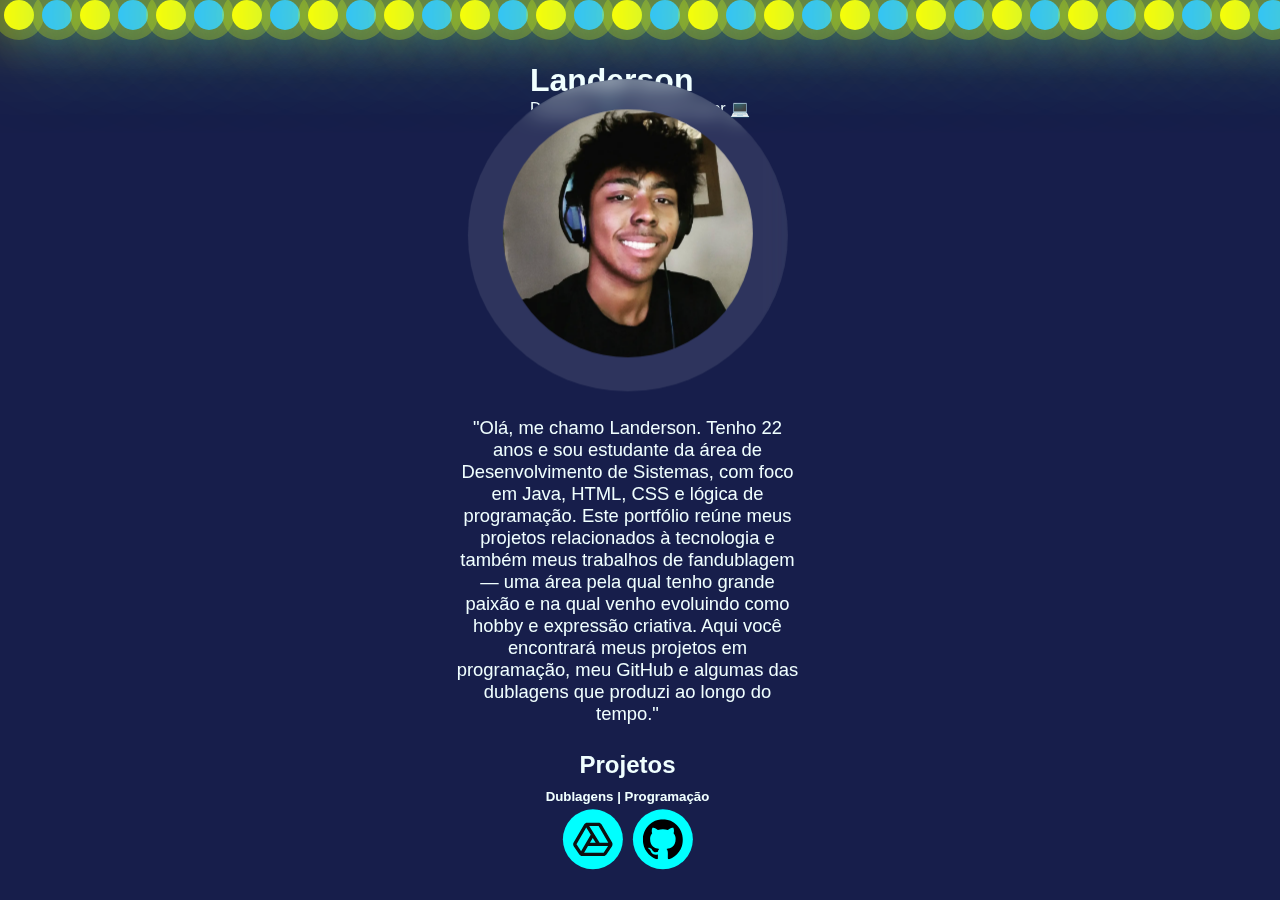
<file: index.html>
<!DOCTYPE html>
<html lang="pt-br">
<head>
    <meta charset="UTF-8">
    <meta name="viewport" content="width=device-width, initial-scale=1.0">
    <link rel="stylesheet" href="eu.css">
    <title>Landerson Portifólio</title>
</head>
<body>
    <div class="container">
        <div class="bolhas">
            <span style="--i:11"></span>
            <span style="--i:5"></span>
            <span style="--i:15"></span>
            <span style="--i:8"></span>
            <span style="--i:2"></span>
            <span style="--i:12"></span>
            <span style="--i:6.8"></span>
            <span style="--i:26"></span>
            <span style="--i:4"></span>
            <span style="--i:20"></span>
            <span style="--i:8"></span>
            <span style="--i:12"></span>
            <span style="--i:30"></span>
            <span style="--i:21"></span>
            <span style="--i:3"></span>
            <span style="--i:35"></span>
            <span style="--i:5"></span>
            <span style="--i:9"></span>
            <span style="--i:16"></span>
            <span style="--i:10"></span>
            <span style="--i:28"></span>
            <span style="--i:6"></span>
            <span style="--i:14"></span>
            <span style="--i:4"></span>
            <span style="--i:24"></span>
            <span style="--i:11"></span>
            <span style="--i:5"></span>
            <span style="--i:15"></span>
            <span style="--i:8"></span>
            <span style="--i:2"></span>
            <span style="--i:12"></span>
            <span style="--i:6.8"></span>
            <span style="--i:26"></span>
            <span style="--i:4"></span>
            <span style="--i:20"></span>
            <span style="--i:8"></span>
            <span style="--i:12"></span>
            <span style="--i:30"></span>
            <span style="--i:21"></span>
            <span style="--i:3"></span>
            <span style="--i:35"></span>
            <span style="--i:5"></span>
            <span style="--i:9"></span>
            <span style="--i:16"></span>
            <span style="--i:10"></span>
            <span style="--i:28"></span>
            <span style="--i:6"></span>
            <span style="--i:14"></span>
            <span style="--i:4"></span>
            <span style="--i:24"></span>
        </div>
        <div class="main-container">
            <header>
                <h1>Landerson</h1>
                <p>Dublador 🎙️ | Programador 💻</p>
            </header>
            <main>
                <div class="main">
                    <div class="card">
                        <img src="Imagens/Fotodeperfil.png" alt="Foto de perfil">
                    </div>
                    <div class="info">
                        <p>"Olá, me chamo Landerson. Tenho 22 anos e sou estudante da área de Desenvolvimento de Sistemas, com foco em Java, HTML, CSS e lógica de programação.
                            Este portfólio reúne meus projetos relacionados à tecnologia e também meus trabalhos de fandublagem — uma área pela qual tenho grande paixão e na qual venho evoluindo como hobby e expressão criativa.
                            Aqui você encontrará meus projetos em programação, meu GitHub e algumas das dublagens que produzi ao longo do tempo."
                        </p>
                    </div>
                    <h2 class="projetos">Projetos</h2>
                    <h5>Dublagens | Programação</h5>
                    <div class="links">
                        <a href="https://drive.google.com/drive/folders/10y5P_YqhzC8hbEyqjqAARxw2cWc_8iwR?usp=drive_link" target="_blank" class="btn">
                            <svg width="40px" height="40px" viewBox="0 0 24 24" xmlns="http://www.w3.org/2000/svg">
                                <title>Drive Projects</title>
                                <path fill-rule="evenodd" clip-rule="evenodd" d="M8.57437 2C7.86303 2 7.20523 2.37782 6.84681 2.99226L0.450743 13.9569C0.0657947 14.6169 0.0904195 15.4384 0.5142 16.0741L3.87108 21.1094C4.24201 21.6658 4.86647 22 5.53518 22H18.4648C19.1335 22 19.758 21.6658 20.1289 21.1094L23.4858 16.0741C23.9096 15.4384 23.9342 14.6169 23.5492 13.9569L17.1532 2.99226C16.7948 2.37782 16.137 2 15.4256 2H8.57437ZM9.80424 4H15.4256L21.259 14H16.0542L9.80424 4ZM13.6957 14L11.9088 11.1409L10.241 14H13.6957ZM9.07436 16L6.74103 20H18.4648L21.1315 16H9.07436ZM10.7112 9.22473L4.94342 19.1124L2.1783 14.9647L8.02952 4.93403L10.7112 9.22473Z" fill="#0F0F0F"/>
                            </svg>
                        </a>
                        <a href="https://github.com/Landerrson?tab=repositories" target="_blank" class="btn">
                            <svg width="40px" height="40px" viewBox="0 0 20 20" version="1.1" xmlns="http://www.w3.org/2000/svg" xmlns:xlink="http://www.w3.org/1999/xlink">
                                <title>github [#142]</title>
                                <desc>Created with Sketch.</desc>
                                <defs></defs>
                                <g id="Page-1" stroke="none" stroke-width="1">
                                <g id="Dribbble-Light-Preview" transform="translate(-140.000000, -7559.000000)">
                                <g id="icons" transform="translate(56.000000, 160.000000)">
                                <path d="M94,7399 C99.523,7399 104,7403.59 104,7409.253 C104,7413.782 101.138,7417.624 97.167,7418.981 C96.66,7419.082 96.48,7418.762 96.48,7418.489 C96.48,7418.151 96.492,7417.047 96.492,7415.675 C96.492,7414.719 96.172,7414.095 95.813,7413.777 C98.04,7413.523 100.38,7412.656 100.38,7408.718 C100.38,7407.598 99.992,7406.684 99.35,7405.966 C99.454,7405.707 99.797,7404.664 99.252,7403.252 C99.252,7403.252 98.414,7402.977 96.505,7404.303 C95.706,7404.076 94.85,7403.962 94,7403.958 C93.15,7403.962 92.295,7404.076 91.497,7404.303 C89.586,7402.977 88.746,7403.252 88.746,7403.252 C88.203,7404.664 88.546,7405.707 88.649,7405.966 C88.01,7406.684 87.619,7407.598 87.619,7408.718 C87.619,7412.646 89.954,7413.526 92.175,7413.785 C91.889,7414.041 91.63,7414.493 91.54,7415.156 C90.97,7415.418 89.522,7415.871 88.63,7414.304 C88.63,7414.304 88.101,7413.319 87.097,7413.247 C87.097,7413.247 86.122,7413.234 87.029,7413.87 C87.029,7413.87 87.684,7414.185 88.139,7415.37 C88.139,7415.37 88.726,7417.2 91.508,7416.58 C91.513,7417.437 91.522,7418.245 91.522,7418.489 C91.522,7418.76 91.338,7419.077 90.839,7418.982 C86.865,7417.627 84,7413.783 84,7409.253 C84,7403.59 88.478,7399 94,7399" id="github-[#142]">                                   
                                </path>
                                </g>
                                </g>
                                </g>
                            </svg>
                        </a>
                    </div>
                </div>
            </main>
        </div>
    </div>
    
</body>
</html>
</file>
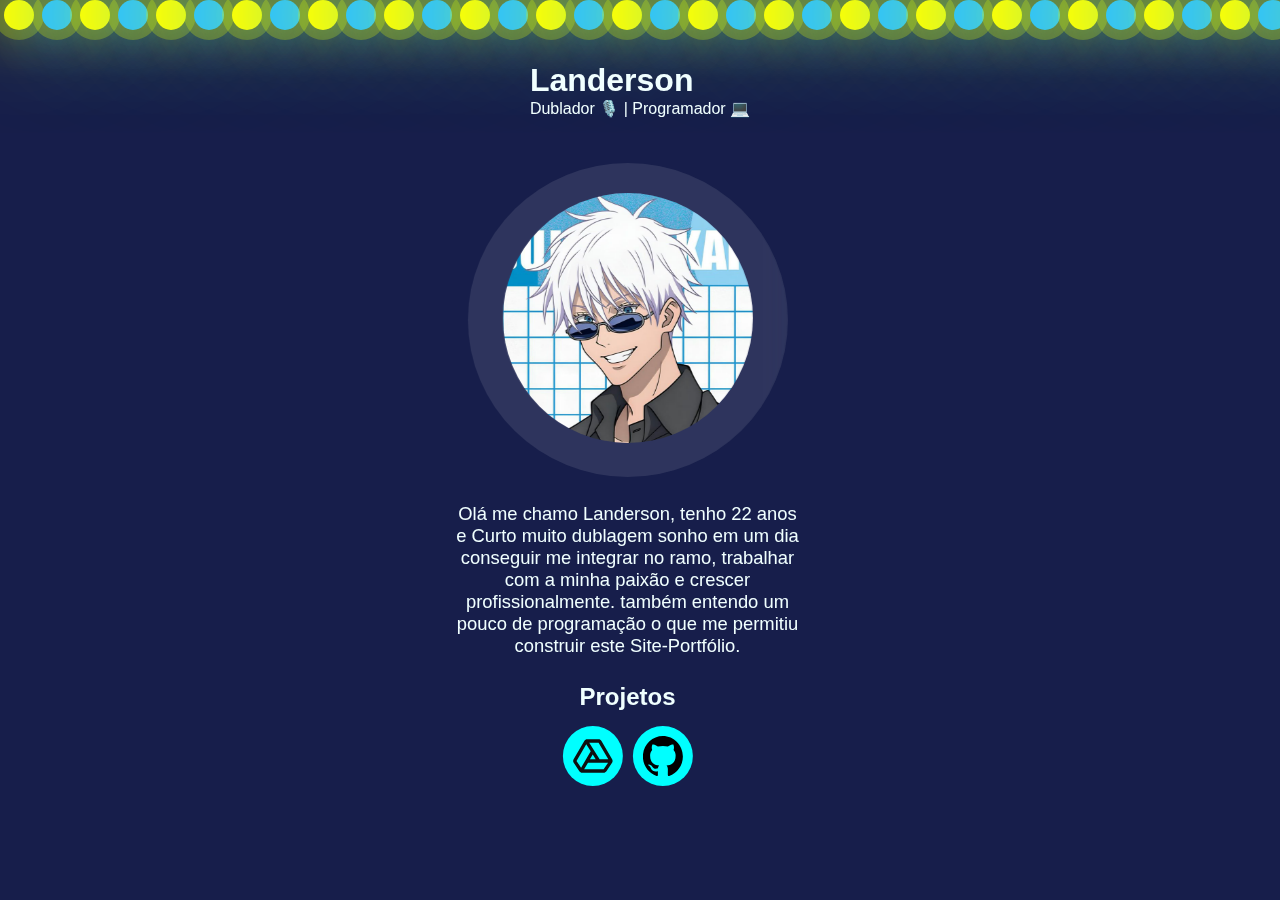
<file: eu.html>
<!DOCTYPE html>
<html lang="pt-br">
<head>
    <meta charset="UTF-8">
    <meta name="viewport" content="width=device-width, initial-scale=1.0">
    <link rel="stylesheet" href="eu.css">
    <title>Landerson Portifólio</title>
</head>
<body>
    <div class="container">
        <div class="bolhas">
            <span style="--i:11"></span>
            <span style="--i:5"></span>
            <span style="--i:15"></span>
            <span style="--i:8"></span>
            <span style="--i:2"></span>
            <span style="--i:12"></span>
            <span style="--i:6.8"></span>
            <span style="--i:26"></span>
            <span style="--i:4"></span>
            <span style="--i:20"></span>
            <span style="--i:8"></span>
            <span style="--i:12"></span>
            <span style="--i:30"></span>
            <span style="--i:21"></span>
            <span style="--i:3"></span>
            <span style="--i:35"></span>
            <span style="--i:5"></span>
            <span style="--i:9"></span>
            <span style="--i:16"></span>
            <span style="--i:10"></span>
            <span style="--i:28"></span>
            <span style="--i:6"></span>
            <span style="--i:14"></span>
            <span style="--i:4"></span>
            <span style="--i:24"></span>
            <span style="--i:11"></span>
            <span style="--i:5"></span>
            <span style="--i:15"></span>
            <span style="--i:8"></span>
            <span style="--i:2"></span>
            <span style="--i:12"></span>
            <span style="--i:6.8"></span>
            <span style="--i:26"></span>
            <span style="--i:4"></span>
            <span style="--i:20"></span>
            <span style="--i:8"></span>
            <span style="--i:12"></span>
            <span style="--i:30"></span>
            <span style="--i:21"></span>
            <span style="--i:3"></span>
            <span style="--i:35"></span>
            <span style="--i:5"></span>
            <span style="--i:9"></span>
            <span style="--i:16"></span>
            <span style="--i:10"></span>
            <span style="--i:28"></span>
            <span style="--i:6"></span>
            <span style="--i:14"></span>
            <span style="--i:4"></span>
            <span style="--i:24"></span>
        </div>
        <div class="main-container">
            <header>
                <h1>Landerson</h1>
                <p>Dublador 🎙️ | Programador 💻</p>
            </header>
            <main>
                <div class="main">
                    <div class="card">
                        <img src="Imagens/Satoru Gojo.jpeg" alt="Foto de perfil">
                    </div>
                    <div class="info">
                        <p>Olá me chamo Landerson, tenho 22 anos e Curto muito dublagem
                            sonho em um dia conseguir me integrar no ramo, trabalhar com a minha paixão 
                            e crescer profissionalmente.
                            também entendo um pouco de programação
                            o que me permitiu construir este Site-Portfólio.
                        </p>
                    </div>
                    <h2 class="projetos">Projetos</h2>
                    <div class="links">
                        <a href="https://drive.google.com/drive/folders/10y5P_YqhzC8hbEyqjqAARxw2cWc_8iwR?usp=drive_link" target="_blank" class="btn">
                            <svg width="40px" height="40px" viewBox="0 0 24 24" xmlns="http://www.w3.org/2000/svg">
                                <title>Drive Projects</title>
                                <path fill-rule="evenodd" clip-rule="evenodd" d="M8.57437 2C7.86303 2 7.20523 2.37782 6.84681 2.99226L0.450743 13.9569C0.0657947 14.6169 0.0904195 15.4384 0.5142 16.0741L3.87108 21.1094C4.24201 21.6658 4.86647 22 5.53518 22H18.4648C19.1335 22 19.758 21.6658 20.1289 21.1094L23.4858 16.0741C23.9096 15.4384 23.9342 14.6169 23.5492 13.9569L17.1532 2.99226C16.7948 2.37782 16.137 2 15.4256 2H8.57437ZM9.80424 4H15.4256L21.259 14H16.0542L9.80424 4ZM13.6957 14L11.9088 11.1409L10.241 14H13.6957ZM9.07436 16L6.74103 20H18.4648L21.1315 16H9.07436ZM10.7112 9.22473L4.94342 19.1124L2.1783 14.9647L8.02952 4.93403L10.7112 9.22473Z" fill="#0F0F0F"/>
                            </svg>
                        </a>
                        <a href="https://github.com/Landerrson/Projetos-pessoais" target="_blank" class="btn">
                            <svg width="40px" height="40px" viewBox="0 0 20 20" version="1.1" xmlns="http://www.w3.org/2000/svg" xmlns:xlink="http://www.w3.org/1999/xlink">
                                <title>github [#142]</title>
                                <desc>Created with Sketch.</desc>
                                <defs></defs>
                                <g id="Page-1" stroke="none" stroke-width="1">
                                <g id="Dribbble-Light-Preview" transform="translate(-140.000000, -7559.000000)">
                                <g id="icons" transform="translate(56.000000, 160.000000)">
                                <path d="M94,7399 C99.523,7399 104,7403.59 104,7409.253 C104,7413.782 101.138,7417.624 97.167,7418.981 C96.66,7419.082 96.48,7418.762 96.48,7418.489 C96.48,7418.151 96.492,7417.047 96.492,7415.675 C96.492,7414.719 96.172,7414.095 95.813,7413.777 C98.04,7413.523 100.38,7412.656 100.38,7408.718 C100.38,7407.598 99.992,7406.684 99.35,7405.966 C99.454,7405.707 99.797,7404.664 99.252,7403.252 C99.252,7403.252 98.414,7402.977 96.505,7404.303 C95.706,7404.076 94.85,7403.962 94,7403.958 C93.15,7403.962 92.295,7404.076 91.497,7404.303 C89.586,7402.977 88.746,7403.252 88.746,7403.252 C88.203,7404.664 88.546,7405.707 88.649,7405.966 C88.01,7406.684 87.619,7407.598 87.619,7408.718 C87.619,7412.646 89.954,7413.526 92.175,7413.785 C91.889,7414.041 91.63,7414.493 91.54,7415.156 C90.97,7415.418 89.522,7415.871 88.63,7414.304 C88.63,7414.304 88.101,7413.319 87.097,7413.247 C87.097,7413.247 86.122,7413.234 87.029,7413.87 C87.029,7413.87 87.684,7414.185 88.139,7415.37 C88.139,7415.37 88.726,7417.2 91.508,7416.58 C91.513,7417.437 91.522,7418.245 91.522,7418.489 C91.522,7418.76 91.338,7419.077 90.839,7418.982 C86.865,7417.627 84,7413.783 84,7409.253 C84,7403.59 88.478,7399 94,7399" id="github-[#142]">                                   
                                </path>
                                </g>
                                </g>
                                </g>
                            </svg>
                        </a>
                    </div>
                </div>
            </main>
        </div>
    </div>
    
</body>
</html>
</file>
<file: eu.css>
*{
  margin: 0;
  padding: 0;
  box-sizing: border-box;
}
body {
  min-height: 100vh;
  display: flex;
  flex-wrap: wrap;
  font-family: Arial, sans-serif;
  margin: 0;
  padding: 0;
  background: #171e4b;
  color: #333;
}
.container{
  position: relative;
  width: 100%;
  height: 100%;
}
.bolhas{
  position: absolute;
  display: flex;
}

.bolhas span{
  width: 30px;
  height: 30px;
  background: yellow;
  margin: 0 4px;
  border-radius: 50%;
  box-shadow: 0 0 0 10px #e5ff0044,
  0 0 50px #e5ff00,
  0 0 100px #e5ff00;
  animation: animar calc(90s / var(--i)) linear infinite;
}

@keyframes animar{
  0%{
    transform: translateY(98vh) scale(0);
  }
  100%{
    transform: translateY(-10vh) scale(1);
  }
}

.bolhas span:nth-of-type(even){
  background: #2dc3ff;
  box-shadow: 0 0 0 10px #e5ff0044,
  0 0 50px #2dc3ff,
  0 0 100px #2dc3ff;
}

.main-container{
  position: fixed;
  top: 10%;
  left: 50%;
  transform: translate(-50%, -50%);
  color: azure;
  align-items: center;
  padding: 15px;
}

.main {
  display: flex;
  position: absolute;
  flex-direction: column;
  top: 500%;
  left: 45%;
  transform: translate(-50%, -50%);
}

.card {
  background: rgba(255, 255, 255, 0.1);
  backdrop-filter: blur(10px);
  padding: 30px;
  border-radius: 50%;
  text-align: center;
  color: #fff;
  width: 320px;
}

.perfil {
  width: 120px;
  height: 120px;
  border-radius: 50%;
  margin-bottom: 15px;
  border: 3px solid #fff;
}

img{
  width: 250px;
  height: auto;
  border-radius: 50%;
}

.info{
  padding: 26px;
  font-size: 115%;
  text-align: center;
}

.main{
  width: 400px;
  height: auto;
  align-items: center;
}

.header{
  padding-bottom: 20px;
}

.links{
  width: 160px;
  height: auto;
  display: flex;
  justify-content: center;
  align-items: center;
}

.btn{
  padding: 10px;
  display: flex;
  cursor: pointer;
  border-radius: 50%;
  background-color: aqua;
  margin: 5px;
}

.projetos{
  margin-bottom: 10px;

}
</file>
